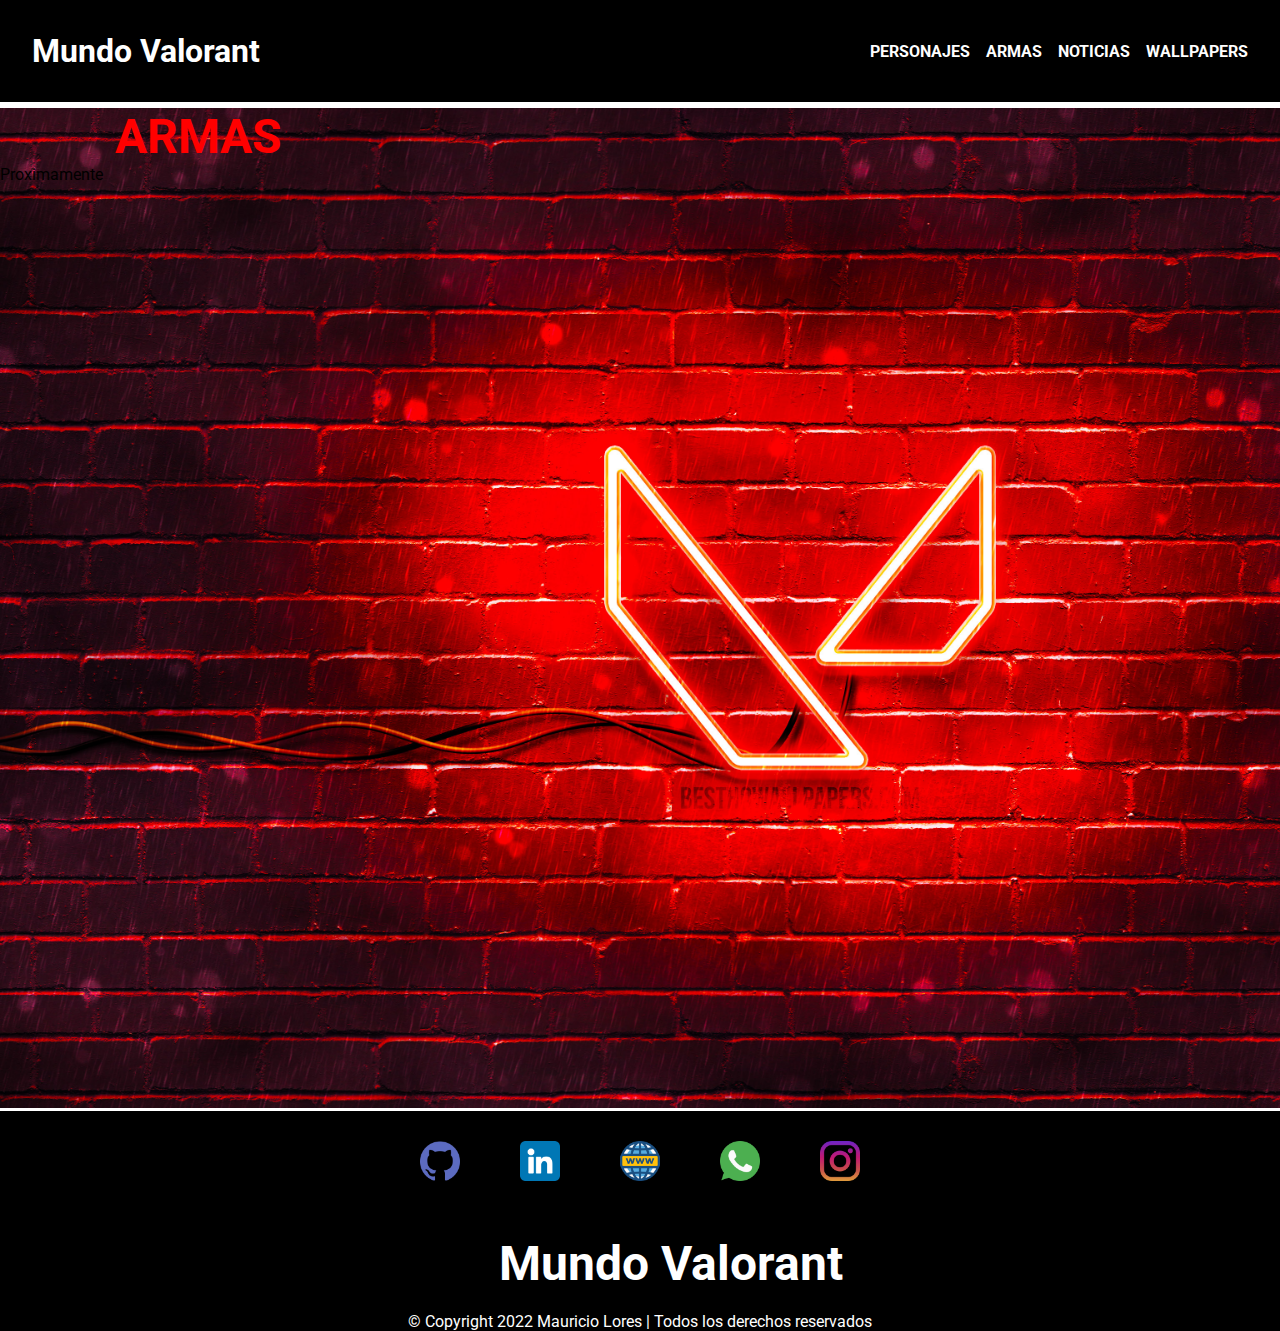
<file: pages/armas.html>
<!DOCTYPE html>
<html lang="en">
<head>
    <meta charset="UTF-8">
    <meta http-equiv="X-UA-Compatible" content="IE=edge">
    <meta name="viewport" content="width=device-width, initial-scale=1.0">
    <link rel="apple-touch-icon" sizes="180x180" href="../img/favicon/apple-touch-icon.png">
    <link rel="icon" type="image/png" sizes="32x32" href="../img/favicon/favicon-32x32.png">
    <link rel="icon" type="image/png" sizes="16x16" href="../img/favicon/favicon-16x16.png">
    <link rel="manifest" href="../img/favicon/site.webmanifest">
    <link rel="stylesheet" href="../css/style.css">
    <link rel="stylesheet" href="https://cdn.jsdelivr.net/npm/bootstrap-icons@1.10.3/font/bootstrap-icons.css">
    <title>Mundo Valorant | Armas </title>
</head>
<body>
    <header>
        <h1 class="titulo-nav"><a href="../index.html">Mundo Valorant</a> </h1>
        <button class="abrir-menu" id="abrir"><i class="bi bi-list"></i></button>
        <nav class="nav" id="nav">
            <button class="cerrar-menu" id="cerrar"><i class="bi bi-x"></i></button>
            <ul class="nav-list">
                <li><a href="../pages/personajes.html">PERSONAJES</a> </li>
                <li><a href="../pages/armas.html">ARMAS</a></li>
                <li><a href="../pages/noticias.html">NOTICIAS</a></li>
                <li><a href="../pages/wallpaper.html">WALLPAPERS</a> </li> 
            </ul>
        </nav>
    </header>   
    <section class="wallpaper-fondo-armas">
        <h2>ARMAS</h2>
        <p>Proximamente</p>
    </section>
    <footer>
        <div>
            <ul>
                <li><a href="https://github.com/maurolores92" target="_blank"><img src="../img/redes/redes-github.png" alt="" class="logo-redes-footer"></a></li>
                <li><a href="https://www.linkedin.com/in/mauriciolores/" target="_blank"><img src="../img/redes/redes-linkedin.png" alt="" class="logo-redes-footer"></a></li>
                <li><a href="https://mauriciolores.com.ar/" target="_blank"><img src="../img/redes/redes-internet.png" alt="" class="logo-redes-footer"></a></li>
                <li><a href="https://wa.me/1126882173" target="_blank"><img src="../img/redes/redes-whatsapp.png" alt="" class="logo-redes-footer"></a></li>
                <li><a href="https://www.instagram.com/maurolores92/" target="_blank"><img src="../img/redes/redes-instagram.png" alt="" class="logo-redes-footer"></a></li>
            </ul>
        </div>
        <div>
            <h2>Mundo Valorant</h2>
        </div>
        <div class="copyright">
            <p>&copy; Copyright 2022 Mauricio Lores | Todos los derechos reservados</p> 
        </div>
    </footer>
<script src="../js/main.js"></script>
</body>
</html>
</file>
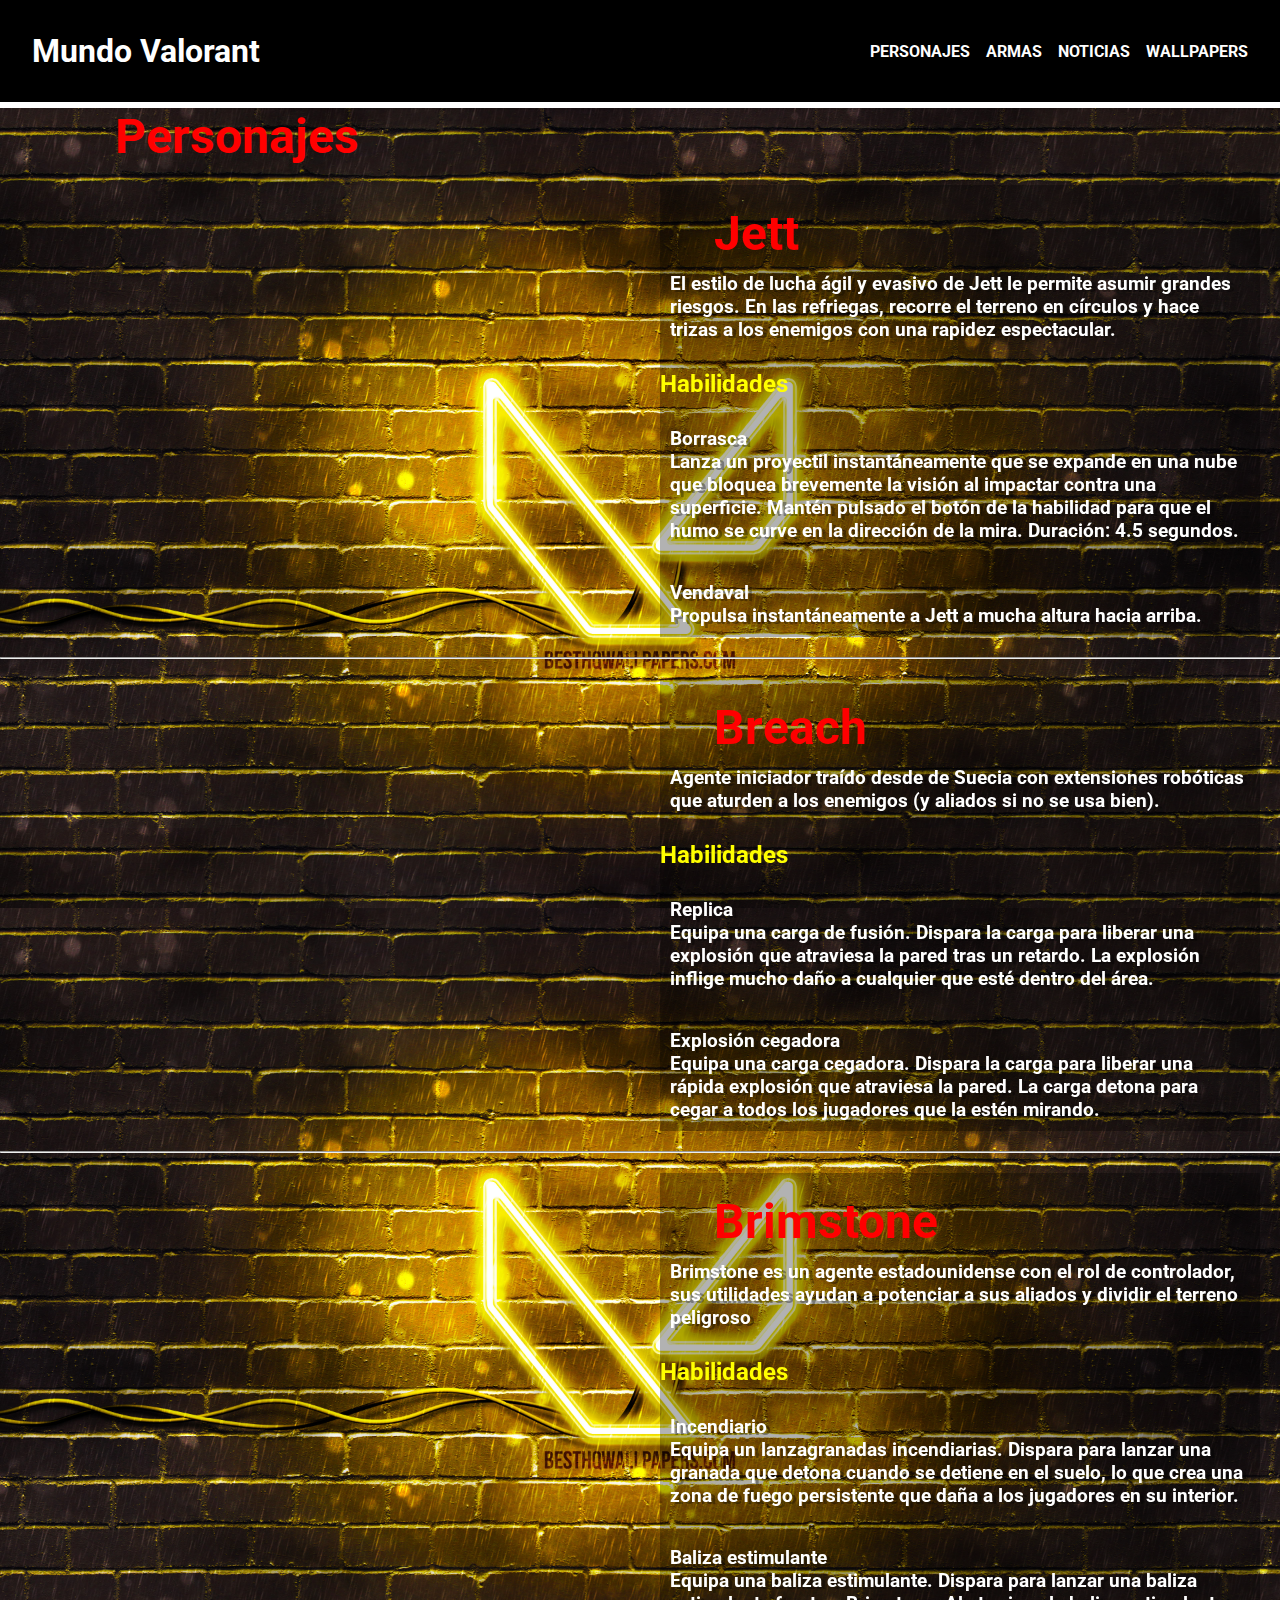
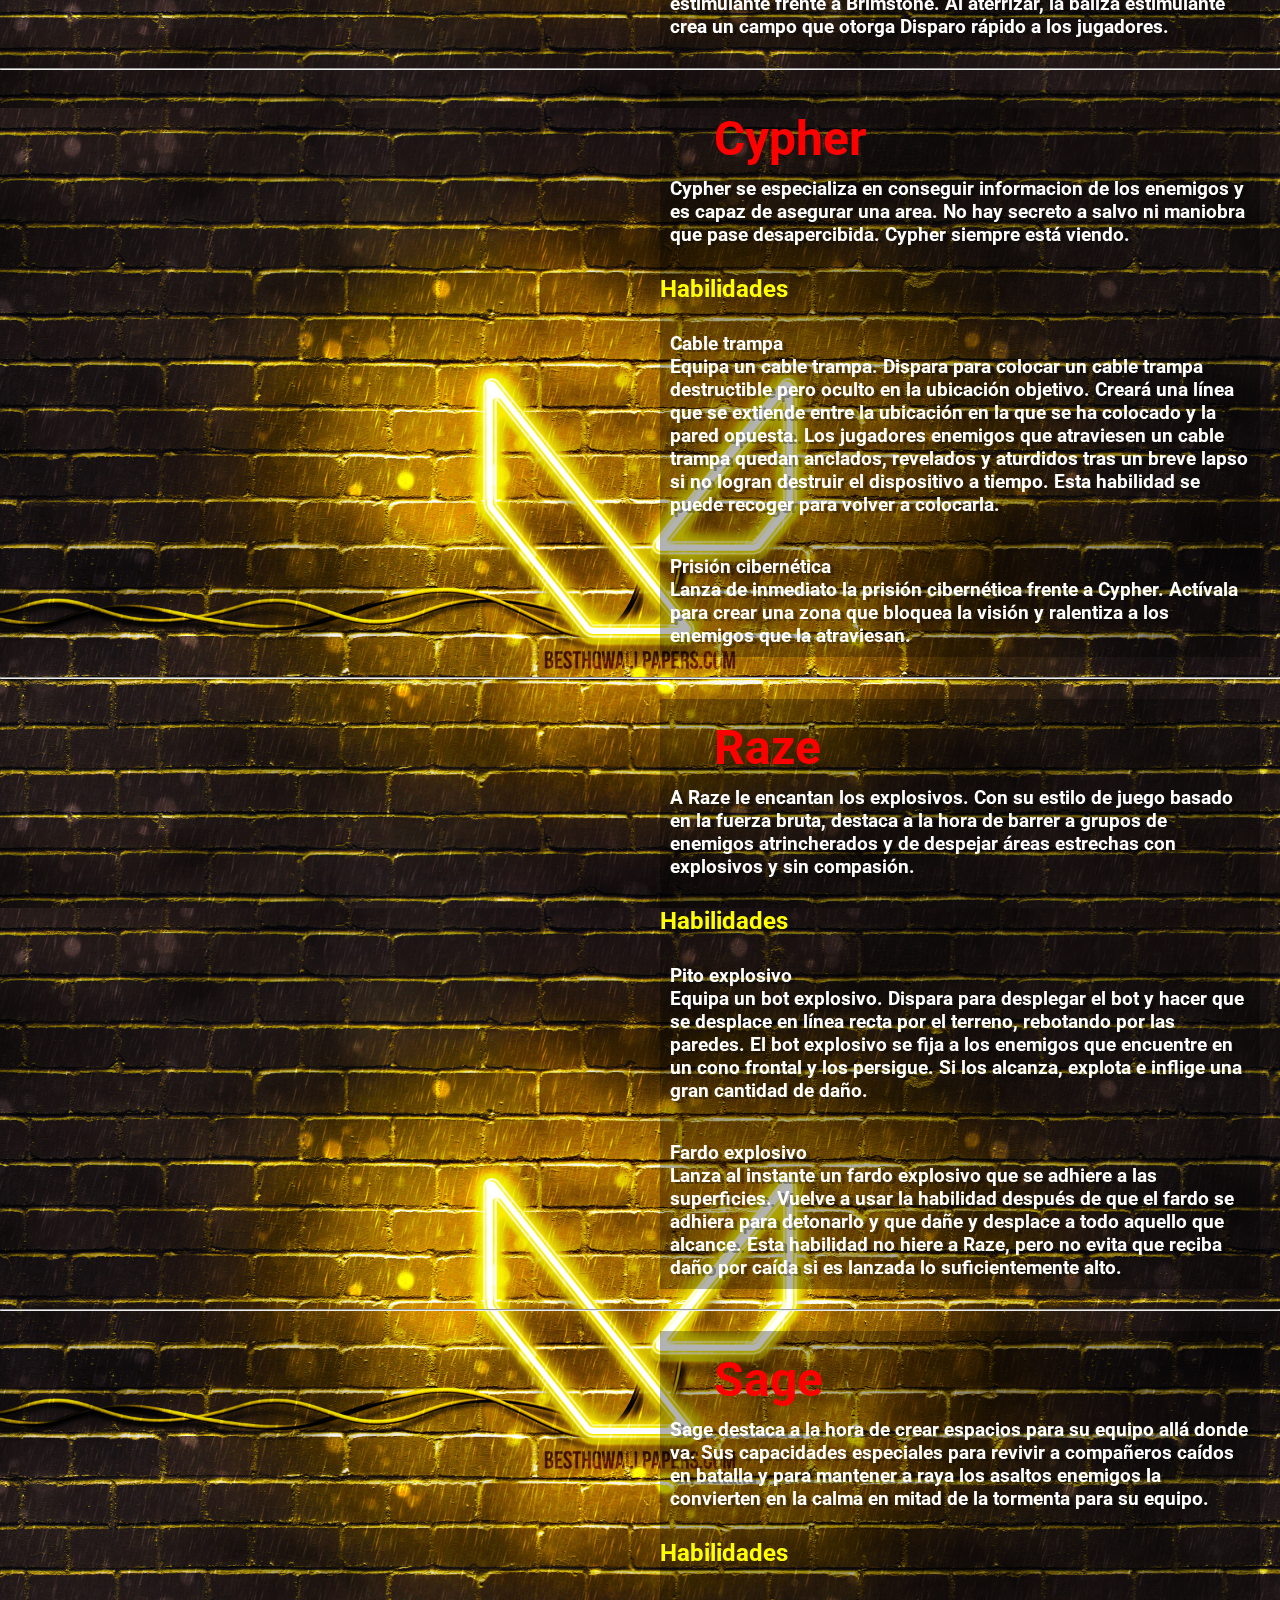
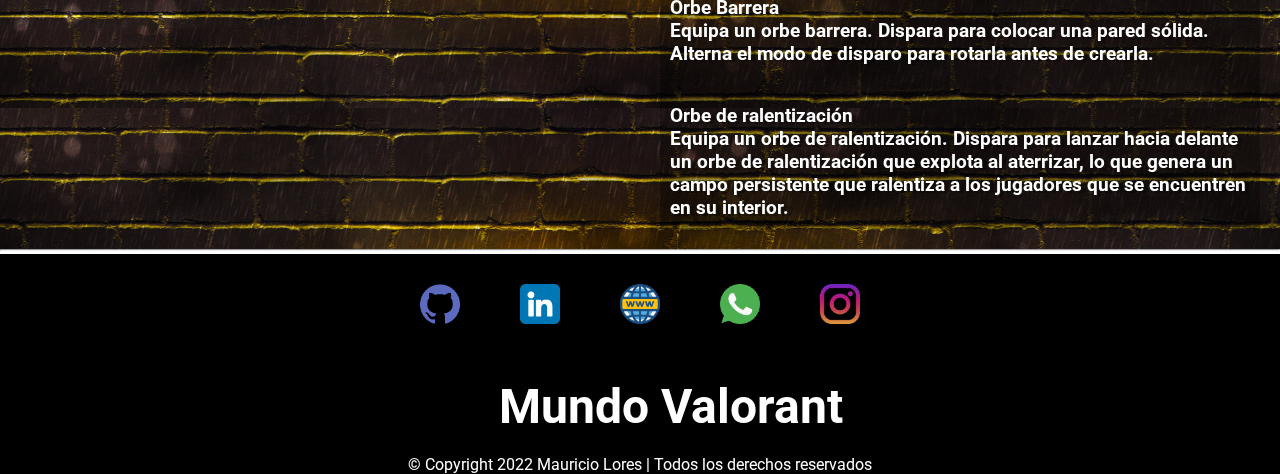
<file: pages/personajes.html>
<!DOCTYPE html>
<html lang="en">
<head>
    <meta charset="UTF-8">
    <meta http-equiv="X-UA-Compatible" content="IE=edge">
    <meta name="viewport" content="width=device-width, initial-scale=1.0">
    <link rel="apple-touch-icon" sizes="180x180" href="../img/favicon/apple-touch-icon.png">
    <link rel="icon" type="image/png" sizes="32x32" href="../img/favicon/favicon-32x32.png">
    <link rel="icon" type="image/png" sizes="16x16" href="../img/favicon/favicon-16x16.png">
    <link rel="manifest" href="../img/favicon/site.webmanifest">
    <link rel="stylesheet" href="../css/style.css">
    <link rel="stylesheet" href="https://cdn.jsdelivr.net/npm/bootstrap-icons@1.10.3/font/bootstrap-icons.css">
    <title>Mundo Valorant | Personajes</title>
</head>
<body>
    <header>
        <h1 class="titulo-nav"><a href="../index.html">Mundo Valorant</a> </h1>
        <button class="abrir-menu" id="abrir"><i class="bi bi-list"></i></button>
        <nav class="nav" id="nav">
            <button class="cerrar-menu" id="cerrar"><i class="bi bi-x"></i></button>
            <ul class="nav-list">
                <li><a href="../pages/personajes.html">PERSONAJES</a> </li>
                <li><a href="../pages/armas.html">ARMAS</a></li>
                <li><a href="../pages/noticias.html">NOTICIAS</a></li>
                <li><a href="../pages/wallpaper.html">WALLPAPERS</a> </li> 
            </ul>
        </nav>
    </header>   
    <section class="wallpaper-fondo-personaje">
        <h2>Personajes</h2>
        <div class="personajes">
            <div class="personaje-img">
                <iframe width="560" height="315" src="https://www.youtube.com/embed/-cPLXswVsvc?start=2" title="YouTube video player" frameborder="0" allow="accelerometer; autoplay; clipboard-write; encrypted-media; gyroscope; picture-in-picture; web-share" allowfullscreen></iframe>
            </div>
            <div class="personaje-descripcion" style="filter: brightness(100%);">
                <h2>Jett</h2>
                <p>El estilo de lucha ágil y evasivo de Jett le permite asumir grandes riesgos. En las refriegas, recorre el terreno en círculos y hace trizas a los enemigos con una rapidez espectacular.</p><br>
                <h3>Habilidades</h3><br>
                <p><span>Borrasca</span><br> Lanza un proyectil instantáneamente que se expande en una nube que bloquea brevemente la visión al impactar contra una superficie. Mantén pulsado el botón de la habilidad para que el humo se curve en la dirección de la mira. Duración: 4.5 segundos.</p><br>
                <p><span>Vendaval</span> <br> Propulsa instantáneamente a Jett a mucha altura hacia arriba.</p>
            </div>
        </div><hr>
        <div class="personajes">
            <div class="personaje-img">
                <iframe width="560" height="315" src="https://www.youtube.com/embed/Rux0HjzKQbw?start=2" title="YouTube video player" frameborder="0" allow="accelerometer; autoplay; clipboard-write; encrypted-media; gyroscope; picture-in-picture; web-share" allowfullscreen></iframe>
            </div>
            <div class="personaje-descripcion">
                <h2>Breach</h2>
                <p>Agente iniciador traído desde de Suecia con extensiones robóticas que aturden a los enemigos (y aliados si no se usa bien).</p><br>
                <h3>Habilidades</h3><br>
                <p><span>Replica</span><br> Equipa una carga de fusión. Dispara la carga para liberar una explosión que atraviesa la pared tras un retardo. La explosión inflige mucho daño a cualquier que esté dentro del área.</p><br>
                <p><span>Explosión cegadora</span> <br> Equipa una carga cegadora. Dispara la carga para liberar una rápida explosión que atraviesa la pared. La carga detona para cegar a todos los jugadores que la estén mirando.</p>
            </div>
        </div><hr>
        <div class="personajes">
            <div class="personaje-img">
                <iframe width="560" height="315" src="https://www.youtube.com/embed/7yHnJ_oNxTI?start=2" title="YouTube video player" frameborder="0" allow="accelerometer; autoplay; clipboard-write; encrypted-media; gyroscope; picture-in-picture; web-share" allowfullscreen></iframe>
            </div>
            <div class="personaje-descripcion">
                <h2>Brimstone</h2>
                <p>Brimstone es un agente estadounidense con el rol de controlador, sus utilidades ayudan a potenciar a sus aliados y dividir el terreno peligroso</p><br>
                <h3>Habilidades</h3><br>
                <p><span>Incendiario</span><br>  Equipa un lanzagranadas incendiarias. Dispara para lanzar una granada que detona cuando se detiene en el suelo, lo que crea una zona de fuego persistente que daña a los jugadores en su interior.</p><br>
                <p><span>Baliza estimulante</span> <br> Equipa una baliza estimulante. Dispara para lanzar una baliza estimulante frente a Brimstone. Al aterrizar, la baliza estimulante crea un campo que otorga Disparo rápido a los jugadores.</p>
            </div>
        </div><hr>
        <div class="personajes">
            <div class="personaje-img">
                <iframe width="560" height="315" src="https://www.youtube.com/embed/SgbqFtRRgLA?start=2" title="YouTube video player" frameborder="0" allow="accelerometer; autoplay; clipboard-write; encrypted-media; gyroscope; picture-in-picture; web-share" allowfullscreen></iframe>
            </div>
            <div class="personaje-descripcion">
                <h2>Cypher</h2>
                <p>Cypher se especializa en conseguir informacion de los enemigos y es capaz de asegurar una area. No hay secreto a salvo ni maniobra que pase desapercibida. Cypher siempre está viendo.</p><br>
                <h3>Habilidades</h3><br>
                <p><span>Cable trampa</span><br>Equipa un cable trampa. Dispara para colocar un cable trampa destructible pero oculto en la ubicación objetivo. Creará una línea que se extiende entre la ubicación en la que se ha colocado y la pared opuesta. Los jugadores enemigos que atraviesen un cable trampa quedan anclados, revelados y aturdidos tras un breve lapso si no logran destruir el dispositivo a tiempo. Esta habilidad se puede recoger para volver a colocarla.</p><br>
                <p><span>Prisión cibernética</span> <br> Lanza de inmediato la prisión cibernética frente a Cypher. Actívala para crear una zona que bloquea la visión y ralentiza a los enemigos que la atraviesan.</p>
            </div>
        </div><hr>
        <div class="personajes">
            <div class="personaje-img">
                <iframe width="560" height="315" src="https://www.youtube.com/embed/2Vvq8oDWpdY?start=58" title="YouTube video player" frameborder="0" allow="accelerometer; autoplay; clipboard-write; encrypted-media; gyroscope; picture-in-picture; web-share" allowfullscreen></iframe>
            </div>
            <div class="personaje-descripcion">
                <h2>Raze</h2>
                <p>A Raze le encantan los explosivos. Con su estilo de juego basado en la fuerza bruta, destaca a la hora de barrer a grupos de enemigos atrincherados y de despejar áreas estrechas con explosivos y sin compasión.</p><br>
                <h3>Habilidades</h3><br>
                <p><span>Pito explosivo</span><br>  Equipa un bot explosivo. Dispara para desplegar el bot y hacer que se desplace en línea recta por el terreno, rebotando por las paredes. El bot explosivo se fija a los enemigos que encuentre en un cono frontal y los persigue. Si los alcanza, explota e inflige una gran cantidad de daño.</p><br>
                <p><span>Fardo explosivo</span> <br>Lanza al instante un fardo explosivo que se adhiere a las superficies. Vuelve a usar la habilidad después de que el fardo se adhiera para detonarlo y que dañe y desplace a todo aquello que alcance. Esta habilidad no hiere a Raze, pero no evita que reciba daño por caída si es lanzada lo suficientemente alto.</p>
            </div>
        </div><hr>
        <div class="personajes">
            <div class="personaje-img">
                <iframe width="560" height="315" src="https://www.youtube.com/embed/1aRwM_QsqQI?start=58" title="YouTube video player" frameborder="0" allow="accelerometer; autoplay; clipboard-write; encrypted-media; gyroscope; picture-in-picture; web-share" allowfullscreen></iframe>
            </div>
            <div class="personaje-descripcion">
                <h2>Sage</h2>
                <p>Sage destaca a la hora de crear espacios para su equipo allá donde va. Sus capacidades especiales para revivir a compañeros caídos en batalla y para mantener a raya los asaltos enemigos la convierten en la calma en mitad de la tormenta para su equipo.</p><br>
                <h3>Habilidades</h3><br>
                <p><span>Orbe Barrera</span><br> Equipa un orbe barrera. Dispara para colocar una pared sólida. Alterna el modo de disparo para rotarla antes de crearla.</p><br>
                <p><span>Orbe de ralentización</span> <br>Equipa un orbe de ralentización. Dispara para lanzar hacia delante un orbe de ralentización que explota al aterrizar, lo que genera un campo persistente que ralentiza a los jugadores que se encuentren en su interior.</p>
            </div>
        </div><hr>
            
        </div>
    </section>
    <footer>
        <div>
            <ul>
                <li><a href="https://github.com/maurolores92" target="_blank"><img src="../img/redes/redes-github.png" alt="" class="logo-redes-footer"></a></li>
                <li><a href="https://www.linkedin.com/in/mauriciolores/" target="_blank"><img src="../img/redes/redes-linkedin.png" alt="" class="logo-redes-footer"></a></li>
                <li><a href="https://mauriciolores.com.ar/" target="_blank"><img src="../img/redes/redes-internet.png" alt="" class="logo-redes-footer"></a></li>
                <li><a href="https://wa.me/1126882173" target="_blank"><img src="../img/redes/redes-whatsapp.png" alt="" class="logo-redes-footer"></a></li>
                <li><a href="https://www.instagram.com/maurolores92/" target="_blank"><img src="../img/redes/redes-instagram.png" alt="" class="logo-redes-footer"></a></li>
            </ul>
        </div>
        <div>
            <h2>Mundo Valorant</h2>
        </div>
        <div class="copyright">
            <p>&copy; Copyright 2022 Mauricio Lores | Todos los derechos reservados</p> 
        </div>
    </footer>
<script src="../js/main.js"></script>
</body>
</html>
</file>
<file: css/style.css>
@import url('https://fonts.googleapis.com/css2?family=Roboto:ital,wght@0,300;0,400;0,500;0,700;1,700&display=swap');

* {
    margin: 0;
    padding: 0;
    box-sizing: border-box;
}
h1 {
    color: white;
}

header {
    display: flex;
    align-items: center;
    justify-content: space-between;
    background-color: black;
    padding: 2rem;
    border-bottom: solid 1px white;
}
.nav-list {
    list-style-type: none;
    display: flex;
    gap: 1rem;
    font-weight: bold;
    
}

.nav-list li a {
    text-decoration: none;
    color: white;
}

.abrir-menu, .cerrar-menu {
    display: none;
}

a {
    text-decoration: none;
    color: white;
}

ul {
    list-style-type: none;
}
body {
    font-family: 'Roboto', sans-serif;

}

#bgvid {
    width: 100%;
    }


/* noticias */

h2 {
    font-size: 3rem;
    font-weight: bold;
    color: red;
    margin-left: 9%;
    margin-top: 20px;
}


.noticias {
    display: flex;
    flex-wrap: wrap;
    justify-content: center;
    align-items: center;
    margin: 6% auto;
    justify-content: center;
}

.noticias-imagenes {
    width: 500px;
    height: 320px;
    margin: 40px;
    border-radius: 1rem;
    box-shadow: 11px 8px 26px -3px rgba(0,0,0,0.75);
    transition: 1s;
}

.noticias-imagenes:hover {
    transform: scale(1.1);
}

.noticias-parrafo {
    margin-top: -60px;
    color: white;
    font-weight: bold;
    text-align: center;
    max-width: 390px;

}


/* wallpaper */

.wallpaper-fondo {
    margin-top: 50px;
    background: url("../img/fondo4.jpg");
    background-repeat: no-repeat;
    background-size: cover;
}


.wallpaper-fondo h2 {
    color: white;
    font-weight: bold;
    padding-top: 30px;
}

.wallpaper {
    display: flex;
    flex-wrap: wrap;
    justify-content: center;
    align-items: center;
}

.wallpaper1 img{
    margin: 50px 10px;
    width: 300px;
    height: 550px;
    border-radius: 1rem;
    transition: 1s;
}

.wallpaper2 img{
    width: 1000px;
    height: 600px;
    border-radius: 1rem;
    margin: 50px 10px;
    transition: 1s;
}

.wallpaper1 img:hover,  .wallpaper2 img:hover {
    transform: scale(1.1);
}

/* SLIDER */

    .tituloSlider {
        font-size: 1.5em;
        font-weight: bold;
        min-width: 400px;
        color: white;
        text-align: center;
    }

    .fade{
    -webkit-animation-name:fade;
    -webkit-animation-duration:1s;
    animation-name:fade;
    animation-duration:1s;
    }

    @-webkit-keyframes fade{
    from{opacity:.4}
    to{opacity:1}
    }

    @keyframes fade{
    from{opacity:.4}
    to{opacity:1}
    }

    /* footer */

    footer {
        background: black;
        border-top: solid white;
        text-align: center;
        color: white;
        display: flex;
        flex-direction: column;
    }

    footer div {
        text-align: center;
        margin: 0 auto;
    }

    footer div ul {
        display: flex;
    }

    .logo-redes-footer{
        width: 40px;
        text-align: center;
        justify-content: center;
        margin: 30px;
    }

    footer h2 {
        color: white;
        width: 100%;
    }

    .copyright {
        margin-top: 20px;
    }

    /* hoja wallpaper */

    .wallpaper-fondo-pages {
        margin-top: -15px;
        background: url("../img/fondo4.jpg");
        background-size: contain;
    }
    
    .wallpaper-pages {
        display: flex;
        flex-wrap: wrap;
        justify-content: space-around;
    }
    
    .wallpaper-pages img {
        margin: 50px;
        width: 300px;
        height: 550px;
        border-radius: 1rem;
        border: solid 1px;
        box-shadow: 11px 7px 20px -2px rgba(255,255,255,0.75);
        transition: 1s;
    }

    .wallpaper-pages img:hover {
        transform: scale(1.1);
    }

    /* hoja personajes  */

    .wallpaper-fondo-personaje {
        margin-top: -15px;
        background: url("../img/fondo8.jpg");
        background-size: contain;
    }

    .personajes {
        display: flex;
        flex-wrap: wrap;
        justify-content: space-around;

    }
    iframe {
        margin: auto;
        width: 600px;
        height: 450px;
        border-radius: 1rem;
    }

    .personaje-img {
        margin: auto 0;
    }
    .personaje-descripcion {
        color: rgb(255, 255, 255);
        min-width: 300px;
        max-width: 600px;
        background: rgba(0,0,0,0.3);
        margin: 20px 0;

    }

    .personaje-descripcion h3 {
        color: yellow;
        font-size: 1.5em;
    }

    .personaje-descripcion h2 {
        font-size: 3rem;
    }    

    .personaje-descripcion p {
        font-size: 1.2rem;
        font-weight: bold;
        margin: 10px;
        text-shadow: 4px 2px 0px rgba(0,0,0,0.33);
    }

    /* hoja armas */

    .wallpaper-fondo-armas {
        margin-top: -15px;
        background: url("../img/fondo6.jpg");
        background-size: cover;
        width: 100%;
        height: 1000px;
    }

    /* hoja noticias */

    .wallpaper-fondo-noticias {
        margin-top: -15px;
        background: url("../img/fondo7.jpg");
        
        background-size: cover;
        width: 100%;
        height: 1000px;
    }

    @media screen and (max-width: 1000px){
        .noticias-imagenes {
            width: 400px;
            height: 290px;
        }
        .wallpaper-fondo h2 {
            color: white;
            font-weight: bold;
            padding-top: 30px;
        }
        .wallpaper1 img{
            margin: 50px 2px;
            width: 160px;
            height: 380px;
        }
        .wallpaper-pages img {
            margin: 20px 2px;
            width: 160px;
            height: 300px;
        }
        .wallpaper2 img {
            width: 100%;
            height: 300px;
            margin: 20px 0;
        }
        .mySlides {
            margin: -40px;
        }
    }
    @media screen and (max-width:680px) {
        .abrir-menu, .cerrar-menu {
            display: block;
            border: 0;
            font-size: 1.25rem;
            cursor: pointer;
        }
        .abrir-menu {
            color: white;
            background-color: black;
        }
        .cerrar-menu {
            color: white;
            background-color: black;
        }
    
        .nav {
            opacity: 0;
            visibility: hidden;
            display: flex;
            flex-direction: column;
            align-items: end;
            gap: 1rem;
            position: absolute;
            top: 0;
            right: 0;
            bottom: 0;
            background-color: black;
            padding: 2rem;
            box-shadow: 0 0 0 100vmax rgba(0,0,0,0.5);
            z-index:1; 
            position: absolute;
            
        }
        .nav.visible {
            opacity: 1;
            visibility: visible;
        }
        .nav-list {
            flex-direction: column;
            align-items: end;
            cursor: pointer;
    
        }
        h2 {
            font-size: 1.5rem;
        }
        .logo-redes-footer{
            width: 40px;
            text-align: center;
            justify-content: center;
            margin: 5px;
        }
        .wallpaper2 img {
            width: 400px;
            height: 300px;
            margin: 20px 10px;
        }

        iframe {
            margin: auto;
            width: 400px;
            height: 300px;
            border-radius: 1rem;
        }
    }
</file>
